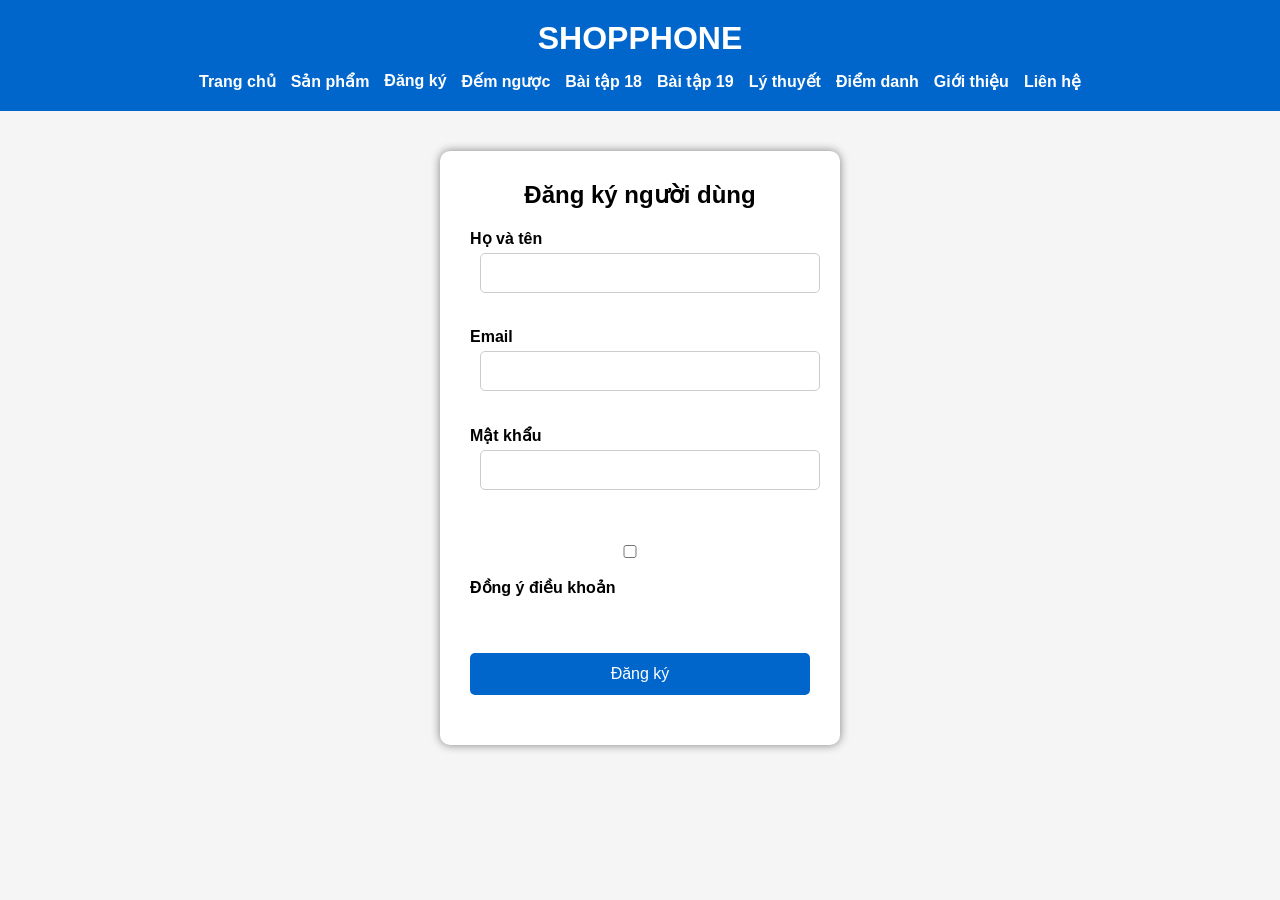
<file: baitap02.html>
<!DOCTYPE html>
<html lang="vi">

<head>
    <meta charset="UTF-8">
    <meta name="viewport" content="width=device-width, initial-scale=1.0">
    <title>Đăng ký tài khoản</title>

    <link rel="stylesheet" href="css/style.css">
</head>

<body>

<header>

    <h1>SHOPPHONE</h1>

    <nav>
        <a href="index.html">Trang chủ</a>
        <a href="baitap01.html">Sản phẩm</a>
        <a href="baitap02.html">Đăng ký</a>
        <a href="baitap03.html">Đếm ngược</a>
        <a href="baitap18.html">Bài tập 18</a>
        <a href="baitap19.html">Bài tập 19</a>
        <a href="theory.html">Lý thuyết</a>
        <a href="attendance.html">Điểm danh</a>
        <a href="about.html">Giới thiệu</a>
        <a href="contact.html">Liên hệ</a>
    </nav>

</header>

<section class="form-container">

    <h2>Đăng ký người dùng</h2>

    <form id="registerForm">

        <label>Họ và tên</label>
        <input type="text" id="name">

        <label>Email</label>
        <input type="email" id="email">

        <label>Mật khẩu</label>
        <input type="password" id="password">

        <label>
            <input type="checkbox" id="agree">
            Đồng ý điều khoản
        </label>

        <br><br>

        <button type="submit">
            Đăng ký
        </button>

    </form>

    <p id="result"></p>

</section>

<script>

document.getElementById("registerForm").addEventListener("submit", function(event){

event.preventDefault();

let name=document.getElementById("name").value.trim();

let email=document.getElementById("email").value.trim();

let password=document.getElementById("password").value;

let agree=document.getElementById("agree").checked;

let emailRegex=/^[^\s@]+@[^\s@]+\.[^\s@]+$/;

let passwordRegex=/^(?=.*[a-z])(?=.*[A-Z])(?=.*\d).{8,}$/;

if(name==""){

result.innerHTML="Vui lòng nhập họ tên.";

result.style.color="red";

return;

}

if(!emailRegex.test(email)){

result.innerHTML="Email không hợp lệ.";

result.style.color="red";

return;

}

if(!passwordRegex.test(password)){

result.innerHTML="Mật khẩu phải có ít nhất 8 ký tự, gồm chữ hoa, chữ thường và số.";

result.style.color="red";

return;

}

if(!agree){

result.innerHTML="Bạn phải đồng ý điều khoản.";

result.style.color="red";

return;

}

let user={

name:name,

email:email,

password:password

};

localStorage.setItem("user",JSON.stringify(user));

result.innerHTML="Đăng ký thành công!";

result.style.color="green";

document.getElementById("registerForm").reset();

});

</script>

</body>
</html>
</file>
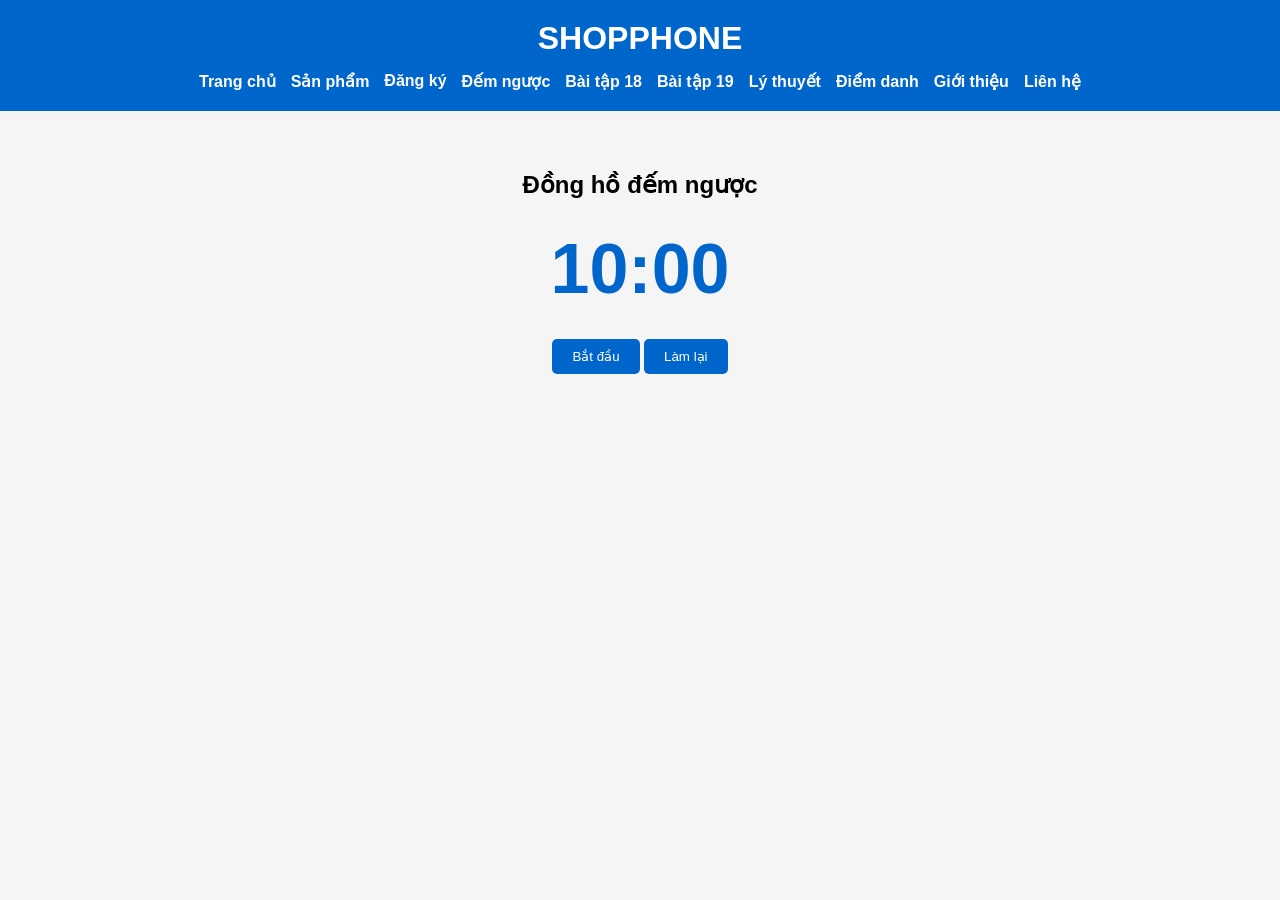
<file: baitap03.html>
<!DOCTYPE html>
<html lang="vi">

<head>
    <meta charset="UTF-8">
    <meta name="viewport" content="width=device-width, initial-scale=1.0">
    <title>Đồng hồ đếm ngược</title>

    <link rel="stylesheet" href="css/style.css">
</head>

<body>

<header>

    <h1>SHOPPHONE</h1>

    <nav>
        <a href="index.html">Trang chủ</a>
        <a href="baitap01.html">Sản phẩm</a>
        <a href="baitap02.html">Đăng ký</a>
        <a href="baitap03.html">Đếm ngược</a>
        <a href="baitap18.html">Bài tập 18</a>
        <a href="baitap19.html">Bài tập 19</a>
        <a href="theory.html">Lý thuyết</a>
        <a href="attendance.html">Điểm danh</a>
        <a href="about.html">Giới thiệu</a>
        <a href="contact.html">Liên hệ</a>
    </nav>

</header>

<section class="timer-box">

    <h2>Đồng hồ đếm ngược</h2>

    <div id="timer">
        10:00
    </div>

    <button onclick="startTimer()">
        Bắt đầu
    </button>

    <button onclick="resetTimer()">
        Làm lại
    </button>

</section>

<script>

let time = 600;

let interval;

function updateTimer(){

let minutes=Math.floor(time/60);

let seconds=time%60;

minutes=minutes<10?"0"+minutes:minutes;

seconds=seconds<10?"0"+seconds:seconds;

document.getElementById("timer").innerHTML=minutes+":"+seconds;

if(time<=60){

document.getElementById("timer").classList.add("warning");

}

if(time==0){

clearInterval(interval);

alert("Đã hết thời gian!");

return;

}

time--;

}

function startTimer(){

clearInterval(interval);

interval=setInterval(updateTimer,1000);

}

function resetTimer(){

clearInterval(interval);

time=600;

document.getElementById("timer").classList.remove("warning");

document.getElementById("timer").innerHTML="10:00";

}

</script>

</body>

</html>
</file>
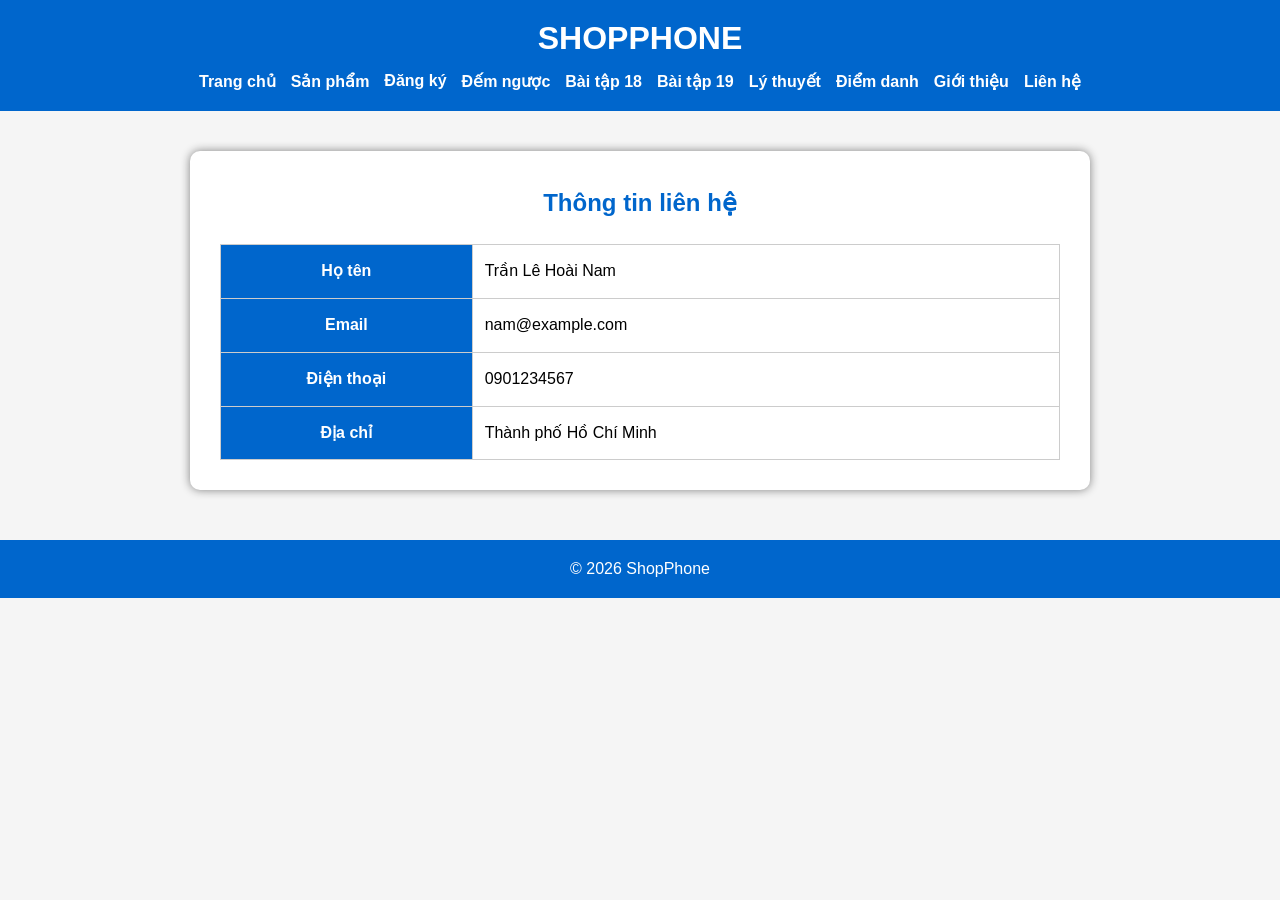
<file: contact.html>
<!DOCTYPE html>
<html lang="vi">

<head>
    <meta charset="UTF-8">
    <meta name="viewport" content="width=device-width, initial-scale=1.0">
    <title>Liên hệ</title>

    <link rel="stylesheet" href="css/style.css">
</head>

<body>

<header>

    <h1>SHOPPHONE</h1>

    <nav>

        <a href="index.html">Trang chủ</a>
        <a href="baitap01.html">Sản phẩm</a>
        <a href="baitap02.html">Đăng ký</a>
        <a href="baitap03.html">Đếm ngược</a>
        <a href="baitap18.html">Bài tập 18</a>
        <a href="baitap19.html">Bài tập 19</a>
        <a href="theory.html">Lý thuyết</a>
        <a href="attendance.html">Điểm danh</a>
        <a href="about.html">Giới thiệu</a>
        <a href="contact.html">Liên hệ</a>

    </nav>

</header>

<section class="contact">

    <h2>Thông tin liên hệ</h2>

    <table>

        <tr>

            <th>Họ tên</th>

            <td>Trần Lê Hoài Nam</td>

        </tr>

        <tr>

            <th>Email</th>

            <td>nam@example.com</td>

        </tr>

        <tr>

            <th>Điện thoại</th>

            <td>0901234567</td>

        </tr>

        <tr>

            <th>Địa chỉ</th>

            <td>Thành phố Hồ Chí Minh</td>

        </tr>

    </table>

</section>

<footer>

    <p>© 2026 ShopPhone</p>

</footer>

</body>

</html>
</file>
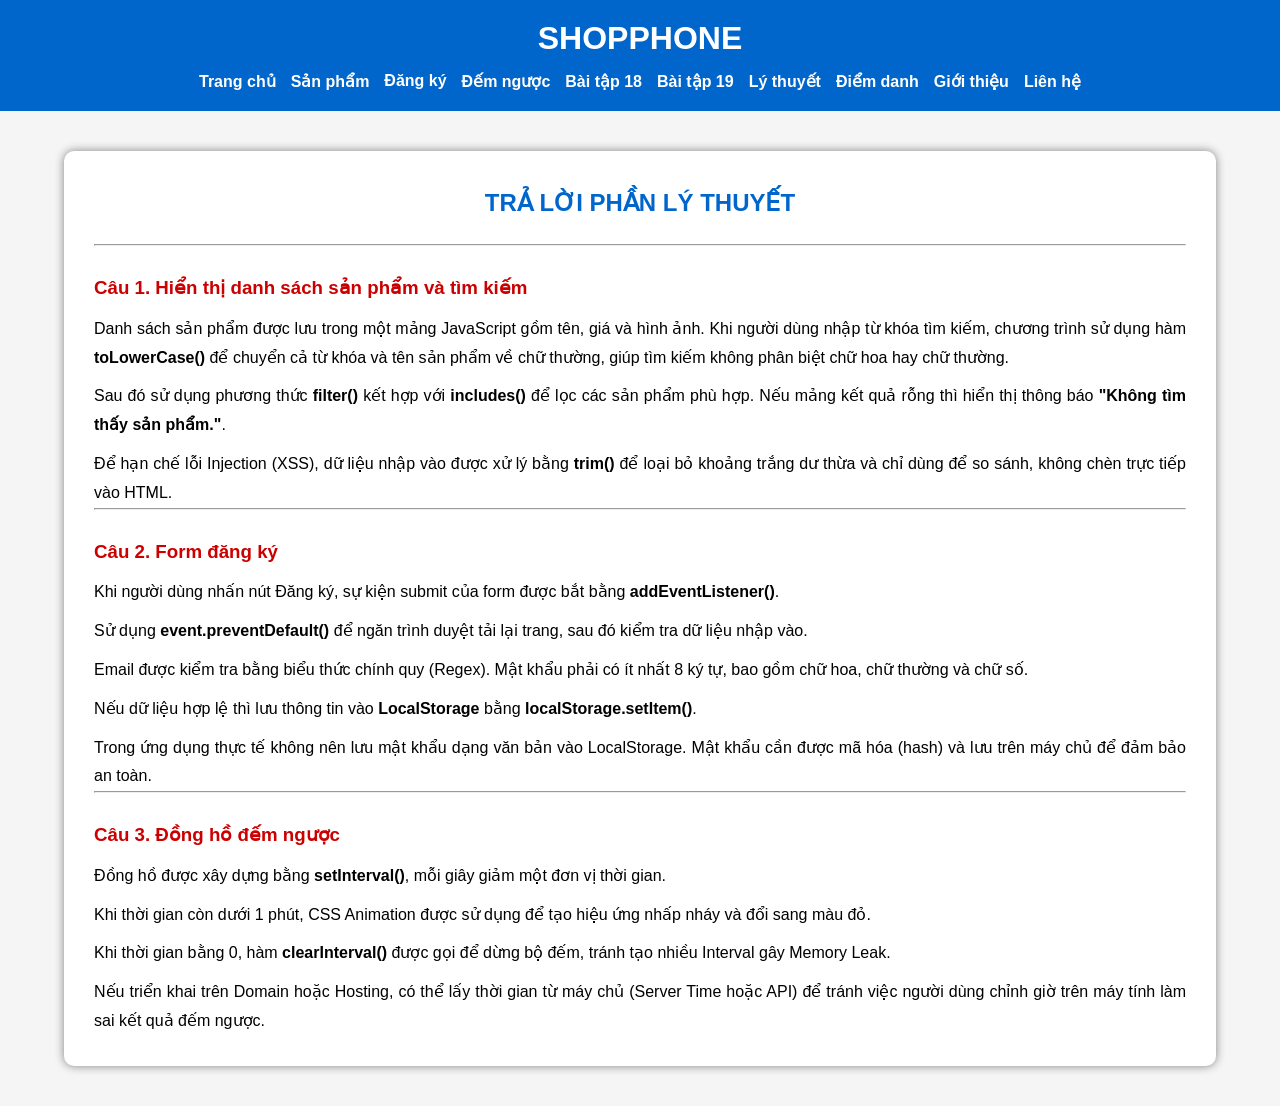
<file: theory.html>
<!DOCTYPE html>
<html lang="vi">
<head>
    <meta charset="UTF-8">
    <meta name="viewport" content="width=device-width, initial-scale=1.0">
    <title>Trả lời lý thuyết</title>

    <link rel="stylesheet" href="css/style.css">
</head>

<body>

<header>

    <h1>SHOPPHONE</h1>

    <nav>
        <a href="index.html">Trang chủ</a>
        <a href="baitap01.html">Sản phẩm</a>
        <a href="baitap02.html">Đăng ký</a>
        <a href="baitap03.html">Đếm ngược</a>
        <a href="baitap18.html">Bài tập 18</a>
        <a href="baitap19.html">Bài tập 19</a>
        <a href="theory.html">Lý thuyết</a>
        <a href="attendance.html">Điểm danh</a>
        <a href="about.html">Giới thiệu</a>
        <a href="contact.html">Liên hệ</a>
    </nav>

</header>

<section class="theory">

<h2>TRẢ LỜI PHẦN LÝ THUYẾT</h2>

<hr>

<h3>Câu 1. Hiển thị danh sách sản phẩm và tìm kiếm</h3>

<p>
Danh sách sản phẩm được lưu trong một mảng JavaScript gồm tên, giá và hình ảnh.
Khi người dùng nhập từ khóa tìm kiếm, chương trình sử dụng hàm
<b>toLowerCase()</b> để chuyển cả từ khóa và tên sản phẩm về chữ thường,
giúp tìm kiếm không phân biệt chữ hoa hay chữ thường.
</p>

<p>
Sau đó sử dụng phương thức <b>filter()</b> kết hợp với
<b>includes()</b> để lọc các sản phẩm phù hợp.
Nếu mảng kết quả rỗng thì hiển thị thông báo
<b>"Không tìm thấy sản phẩm."</b>.
</p>

<p>
Để hạn chế lỗi Injection (XSS), dữ liệu nhập vào được xử lý bằng
<b>trim()</b> để loại bỏ khoảng trắng dư thừa và chỉ dùng để so sánh,
không chèn trực tiếp vào HTML.
</p>

<hr>

<h3>Câu 2. Form đăng ký</h3>

<p>
Khi người dùng nhấn nút Đăng ký, sự kiện submit của form được bắt bằng
<b>addEventListener()</b>.
</p>

<p>
Sử dụng
<b>event.preventDefault()</b>
để ngăn trình duyệt tải lại trang, sau đó kiểm tra dữ liệu nhập vào.
</p>

<p>
Email được kiểm tra bằng biểu thức chính quy (Regex).
Mật khẩu phải có ít nhất 8 ký tự,
bao gồm chữ hoa, chữ thường và chữ số.
</p>

<p>
Nếu dữ liệu hợp lệ thì lưu thông tin vào
<b>LocalStorage</b>
bằng
<b>localStorage.setItem()</b>.
</p>

<p>
Trong ứng dụng thực tế không nên lưu mật khẩu dạng văn bản vào LocalStorage.
Mật khẩu cần được mã hóa (hash) và lưu trên máy chủ để đảm bảo an toàn.
</p>

<hr>

<h3>Câu 3. Đồng hồ đếm ngược</h3>

<p>
Đồng hồ được xây dựng bằng
<b>setInterval()</b>,
mỗi giây giảm một đơn vị thời gian.
</p>

<p>
Khi thời gian còn dưới 1 phút,
CSS Animation được sử dụng để tạo hiệu ứng nhấp nháy và đổi sang màu đỏ.
</p>

<p>
Khi thời gian bằng 0,
hàm
<b>clearInterval()</b>
được gọi để dừng bộ đếm,
tránh tạo nhiều Interval gây Memory Leak.
</p>

<p>
Nếu triển khai trên Domain hoặc Hosting,
có thể lấy thời gian từ máy chủ (Server Time hoặc API)
để tránh việc người dùng chỉnh giờ trên máy tính làm sai kết quả đếm ngược.
</p>

</section>

</body>
</html>
</file>
<file: css/style.css>
*{

    margin:0;

    padding:0;

    box-sizing:border-box;

    font-family:Arial, Helvetica, sans-serif;

}

body{

    background:#f5f5f5;

}

/* HEADER */

header{

    background:#0066cc;

    color:white;

    text-align:center;

    padding:20px;

}

header h1{

    margin-bottom:15px;

}

nav{

    display:flex;

    flex-wrap:wrap;

    justify-content:center;

    gap:15px;

}

nav a{

    color:white;

    text-decoration:none;

    font-weight:bold;

    transition:0.3s;

}

nav a:hover{

    color:yellow;

}

/* BANNER */

.banner{

    text-align:center;

    padding:60px 20px;

    background:white;

}

.banner h2{

    font-size:35px;

    margin-bottom:20px;

}

.banner p{

    font-size:18px;

    margin-bottom:20px;

}

.banner button{

    background:#0066cc;

    color:white;

    border:none;

    padding:12px 30px;

    cursor:pointer;

    border-radius:5px;

    font-size:18px;

}

.banner button:hover{

    background:#004999;

}

/* SẢN PHẨM */

.product-section{

    width:90%;

    margin:auto;

    padding:40px 0;

}

.product-section h2{

    text-align:center;

    margin-bottom:30px;

}

.products{

    display:flex;

    flex-wrap:wrap;

    justify-content:center;

    gap:25px;

}

.card{

    width:260px;

    background:white;

    border-radius:10px;

    box-shadow:0 0 10px gray;

    overflow:hidden;

    transition:0.3s;

}

.card:hover{

    transform:scale(1.05);

}

.card img{

    width:100%;

}

.card h3{

    margin:15px;

}

.card p{

    margin:15px;

    color:red;

    font-weight:bold;

}

/* FOOTER */

footer{

    margin-top:50px;

    background:#0066cc;

    color:white;

    text-align:center;

    padding:20px;

}

/* RESPONSIVE */

@media(max-width:768px){

    nav{

        flex-direction:column;

    }

    .products{

        flex-direction:column;

        align-items:center;

    }

}
input{

padding:10px;

width:300px;

margin:20px 10px;

font-size:16px;

}

button{

padding:10px 20px;

background:#0066cc;

color:white;

border:none;

cursor:pointer;

border-radius:5px;

}

button:hover{

background:#004999;

}

#message{

color:red;

font-weight:bold;

margin:20px;

font-size:20px;

text-align:center;

}
.form-container{

width:400px;

margin:40px auto;

background:white;

padding:30px;

border-radius:10px;

box-shadow:0 0 10px gray;

}

.form-container h2{

text-align:center;

margin-bottom:20px;

}

.form-container label{

display:block;

margin-top:15px;

font-weight:bold;

}

.form-container input[type=text],
.form-container input[type=email],
.form-container input[type=password]{

width:100%;

padding:10px;

margin-top:5px;

border:1px solid #ccc;

border-radius:5px;

}

.form-container button{

margin-top:20px;

width:100%;

padding:12px;

font-size:16px;

}

#result{

margin-top:20px;

font-weight:bold;

text-align:center;

}

@media(max-width:500px){

.form-container{

width:90%;

}

}
.timer-box{

text-align:center;

margin:60px auto;

}

#timer{

font-size:70px;

font-weight:bold;

color:#0066cc;

margin:30px;

}

.warning{

color:red;

animation:blink 1s infinite;

}

@keyframes blink{

0%{

opacity:1;

}

50%{

opacity:0.2;

}

100%{

opacity:1;

}

}
.theory{

width:90%;

margin:40px auto;

background:white;

padding:30px;

border-radius:10px;

box-shadow:0 0 10px gray;

line-height:1.8;

}

.theory h2{

text-align:center;

margin-bottom:20px;

color:#0066cc;

}

.theory h3{

margin-top:25px;

color:#cc0000;

}

.theory p{

text-align:justify;

margin-top:10px;

}
.attendance{

    width:90%;

    max-width:800px;

    margin:40px auto;

    background:white;

    padding:30px;

    border-radius:10px;

    box-shadow:0 0 10px gray;

}

.attendance h2{

    text-align:center;

    color:#0066cc;

    margin-bottom:25px;

}

.attendance table{

    width:100%;

    border-collapse:collapse;

}

.attendance th,
.attendance td{

    border:1px solid #ccc;

    padding:12px;

    text-align:left;

}

.attendance th{

    background:#0066cc;

    color:white;

    width:30%;

}

.avatar{

    display:block;

    width:180px;

    height:180px;

    margin:0 auto 25px;

    border-radius:50%;

    object-fit:cover;

    border:4px solid #0066cc;

}
.about,
.contact{

    width:90%;

    max-width:900px;

    margin:40px auto;

    background:white;

    padding:30px;

    border-radius:10px;

    box-shadow:0 0 10px gray;

    line-height:1.8;

}

.about h2,
.contact h2{

    text-align:center;

    color:#0066cc;

    margin-bottom:20px;

}

.about ul{

    margin-left:25px;

    margin-top:10px;

}

.contact table{

    width:100%;

    border-collapse:collapse;

}

.contact th,
.contact td{

    border:1px solid #ccc;

    padding:12px;

}

.contact th{

    width:30%;

    background:#0066cc;

    color:white;

}
</file>
